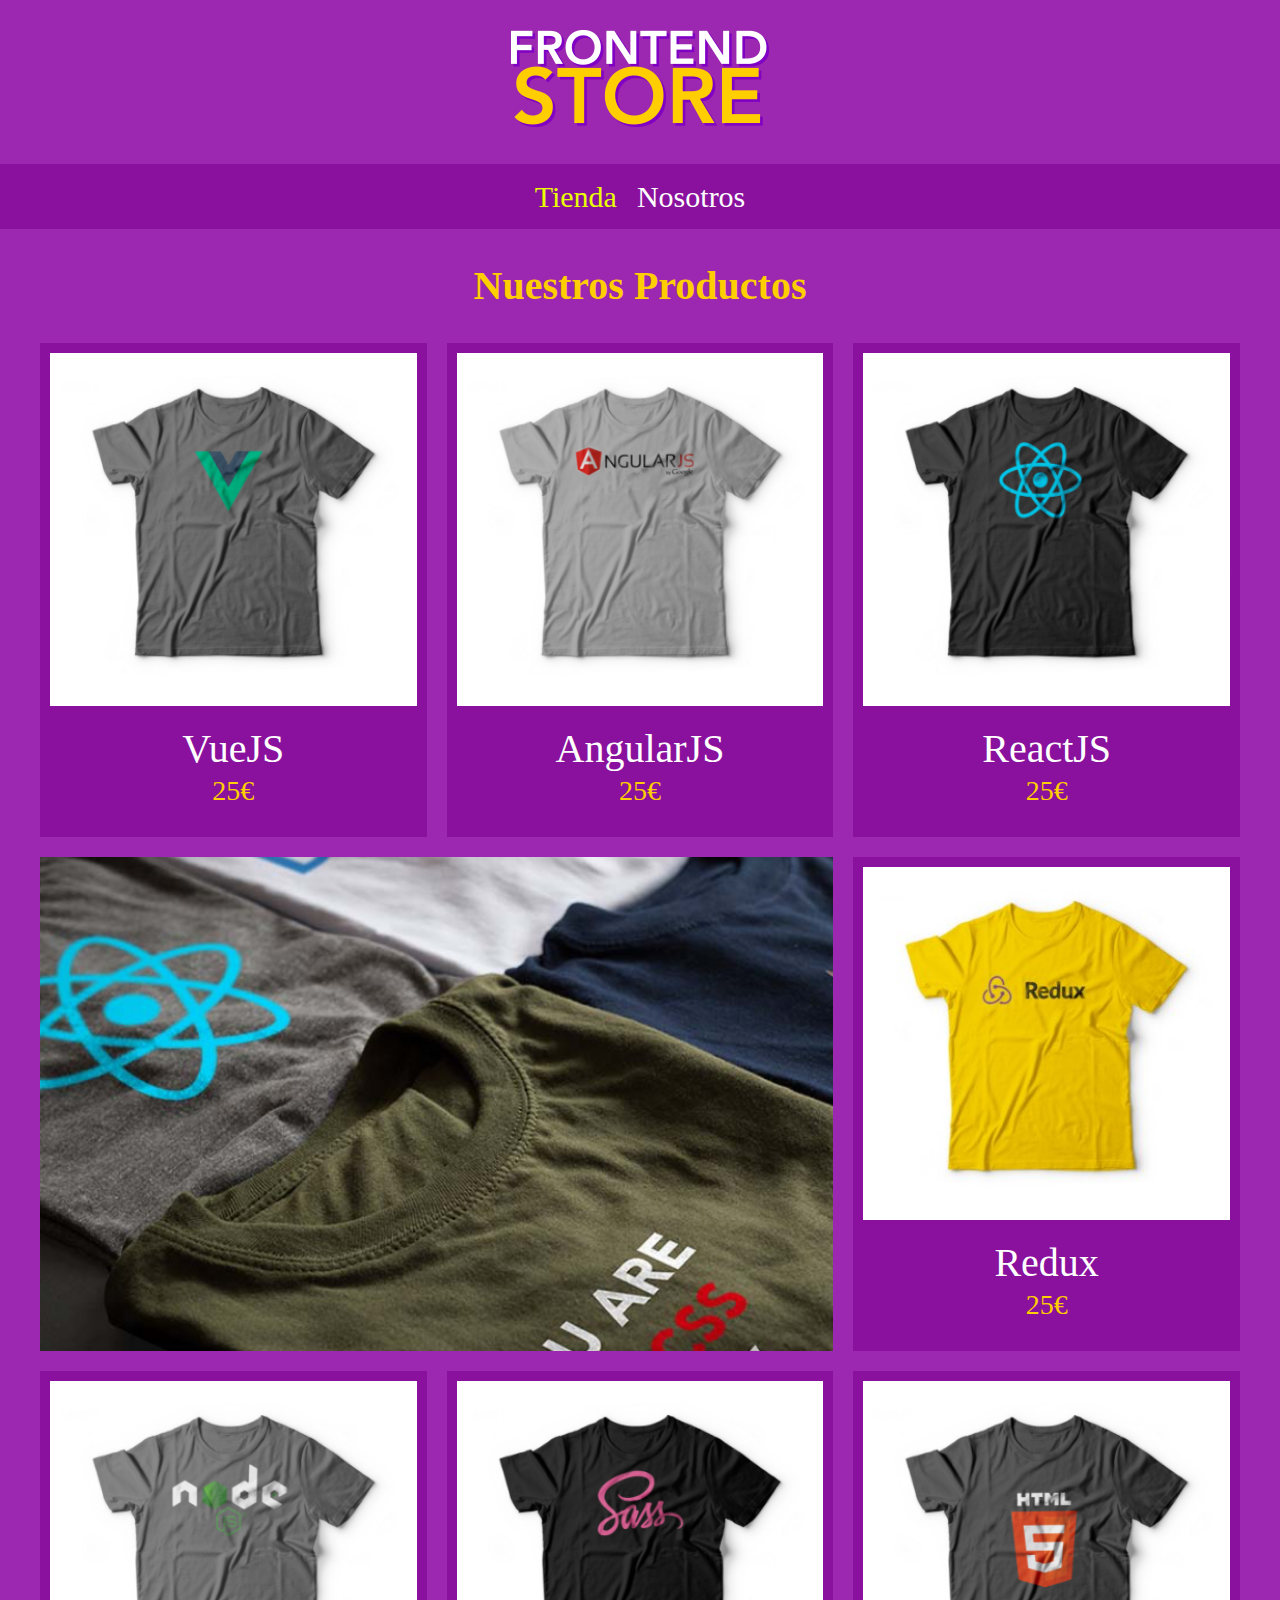
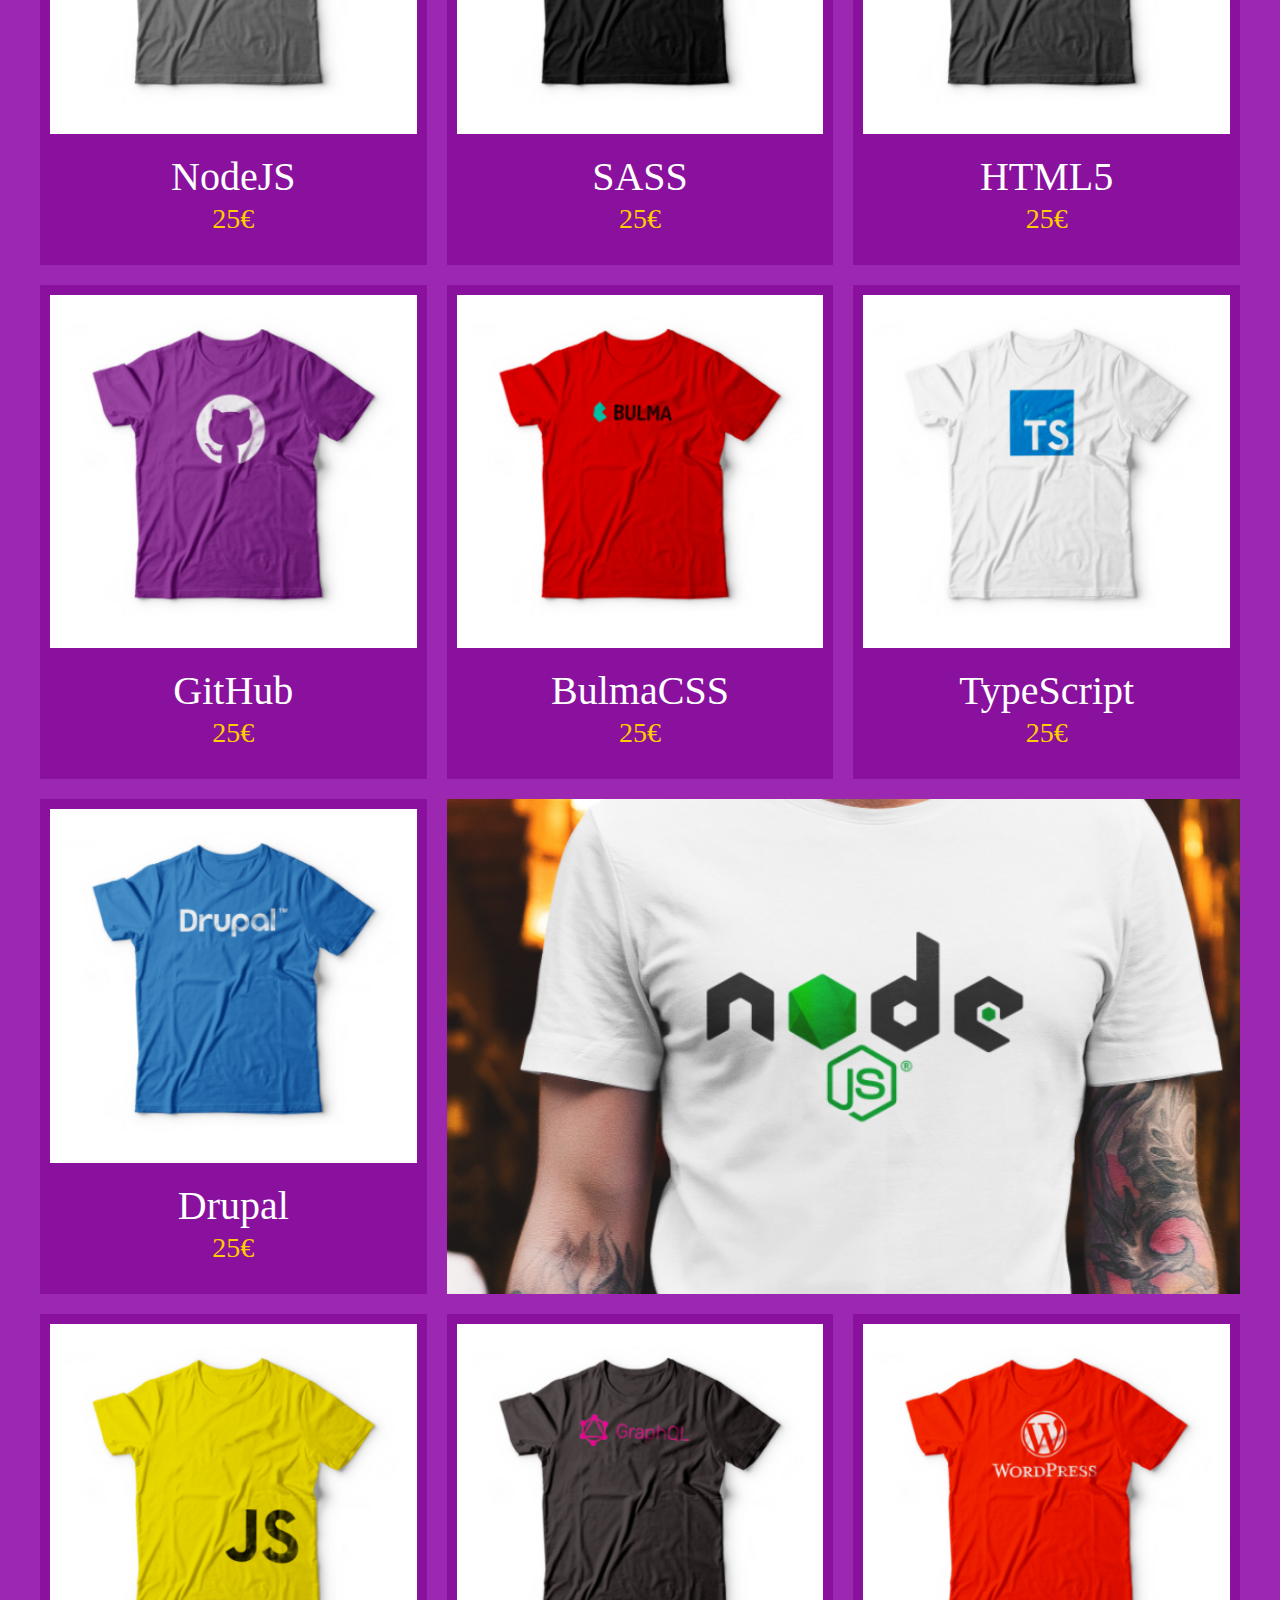
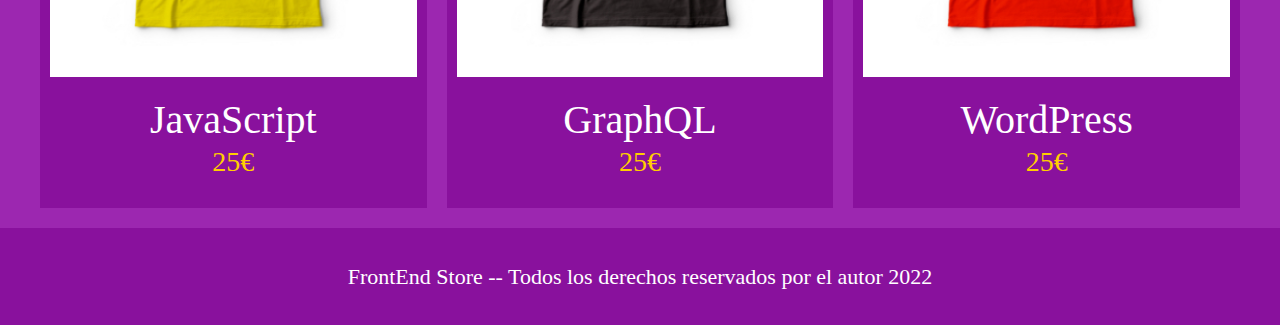
<file: index.html>
<!DOCTYPE html>
<html lang="en">
<head>
    <meta charset="UTF-8">
    <meta http-equiv="X-UA-Compatible" content="IE=edge">
    <meta name="viewport" content="width=device-width, initial-scale=1.0">
    <title>FrontEnd Store</title>
    <link rel="stylesheet" href="css/normalize.css">
    <link href="https://fonts.googleapis.com/css2?family=Staatliches&display=swap" rel="stylesheet">
    <link rel="stylesheet" href="css/index.css">
</head>
<body>
    <header class="header">
        <a href="index.html"><img class="header__logo" src="img/logo.png" alt="Logotipo"></a>
    </header>
    
    <nav class="navegacion">
        <a class="navegacion__enlace navegacion__enlace--activo" href="index.html">Tienda</a>
        <a class="navegacion__enlace" href="nosotros.html">Nosotros</a>
    </nav>

    <main class="contenedor">
        <h1>Nuestros Productos</h1>

        <div class="grid">
            <div class="producto">
                <a href="producto.html">
                    <img class="producto__imagen" src="img/1.jpg" alt="Imagen Camiseta">
                    <div class="producto__informacion">
                        <p class="producto__nombre">VueJS</p>
                        <p class="producto__precio">25€</p>
                    </div>
                </a>
            </div>

            <div class="producto">
                <a href="producto.html">
                    <img class="producto__imagen" src="img/2.jpg" alt="Imagen Camiseta">
                    <div class="producto__informacion">
                        <p class="producto__nombre">AngularJS</p>
                        <p class="producto__precio">25€</p>
                    </div>
                </a>
            </div>

            <div class="producto">
                <a href="producto.html">
                    <img class="producto__imagen" src="img/3.jpg" alt="Imagen Camiseta">
                    <div class="producto__informacion">
                        <p class="producto__nombre">ReactJS</p>
                        <p class="producto__precio">25€</p>
                    </div>
                </a>
            </div>

            <div class="producto">
                <a href="producto.html">
                    <img class="producto__imagen" src="img/4.jpg" alt="Imagen Camiseta">
                    <div class="producto__informacion">
                        <p class="producto__nombre">Redux</p>
                        <p class="producto__precio">25€</p>
                    </div>
                </a>
            </div>

            <div class="producto">
                <a href="producto.html">
                    <img class="producto__imagen" src="img/5.jpg" alt="Imagen Camiseta">
                    <div class="producto__informacion">
                        <p class="producto__nombre">NodeJS</p>
                        <p class="producto__precio">25€</p>
                    </div>
                </a>
            </div>

            <div class="producto">
                <a href="producto.html">
                    <img class="producto__imagen" src="img/6.jpg" alt="Imagen Camiseta">
                    <div class="producto__informacion">
                        <p class="producto__nombre">SASS</p>
                        <p class="producto__precio">25€</p>
                    </div>
                </a>
            </div>

            <div class="producto">
                <a href="producto.html">
                    <img class="producto__imagen" src="img/7.jpg" alt="Imagen Camiseta">
                    <div class="producto__informacion">
                        <p class="producto__nombre">HTML5</p>
                        <p class="producto__precio">25€</p>
                    </div>
                </a>
            </div>

            <div class="producto">
                <a href="producto.html">
                    <img class="producto__imagen" src="img/8.jpg" alt="Imagen Camiseta">
                    <div class="producto__informacion">
                        <p class="producto__nombre">GitHub</p>
                        <p class="producto__precio">25€</p>
                    </div>
                </a>
            </div>

            <div class="producto">
                <a href="producto.html">
                    <img class="producto__imagen" src="img/9.jpg" alt="Imagen Camiseta">
                    <div class="producto__informacion">
                        <p class="producto__nombre">BulmaCSS</p>
                        <p class="producto__precio">25€</p>
                    </div>
                </a>
            </div>

            <div class="producto">
                <a href="producto.html">
                    <img class="producto__imagen" src="img/10.jpg" alt="Imagen Camiseta">
                    <div class="producto__informacion">
                        <p class="producto__nombre">TypeScript</p>
                        <p class="producto__precio">25€</p>
                    </div>
                </a>
            </div>

            <div class="producto">
                <a href="producto.html">
                    <img class="producto__imagen" src="img/11.jpg" alt="Imagen Camiseta">
                    <div class="producto__informacion">
                        <p class="producto__nombre">Drupal</p>
                        <p class="producto__precio">25€</p>
                    </div>
                </a>
            </div>

            <div class="producto">
                <a href="producto.html">
                    <img class="producto__imagen" src="img/12.jpg" alt="Imagen Camiseta">
                    <div class="producto__informacion">
                        <p class="producto__nombre">JavaScript</p>
                        <p class="producto__precio">25€</p>
                    </div>
                </a>
            </div>

            <div class="producto">
                <a href="producto.html">
                    <img class="producto__imagen" src="img/13.jpg" alt="Imagen Camiseta">
                    <div class="producto__informacion">
                        <p class="producto__nombre">GraphQL</p>
                        <p class="producto__precio">25€</p>
                    </div>
                </a>
            </div>

            <div class="producto">
                <a href="producto.html">
                    <img class="producto__imagen" src="img/14.jpg" alt="Imagen Camiseta">
                    <div class="producto__informacion">
                        <p class="producto__nombre">WordPress</p>
                        <p class="producto__precio">25€</p>
                    </div>
                </a>
            </div>

            <div class="grafico grafico--camisas"></div>
            
            <div class="grafico grafico--node"></div>

        </div>
    </main>

    <footer class="footer">
        <p class="footer__texto">FrontEnd Store -- Todos los derechos reservados por el autor 2022</p>
    </footer>


</body>
</html>
</file>
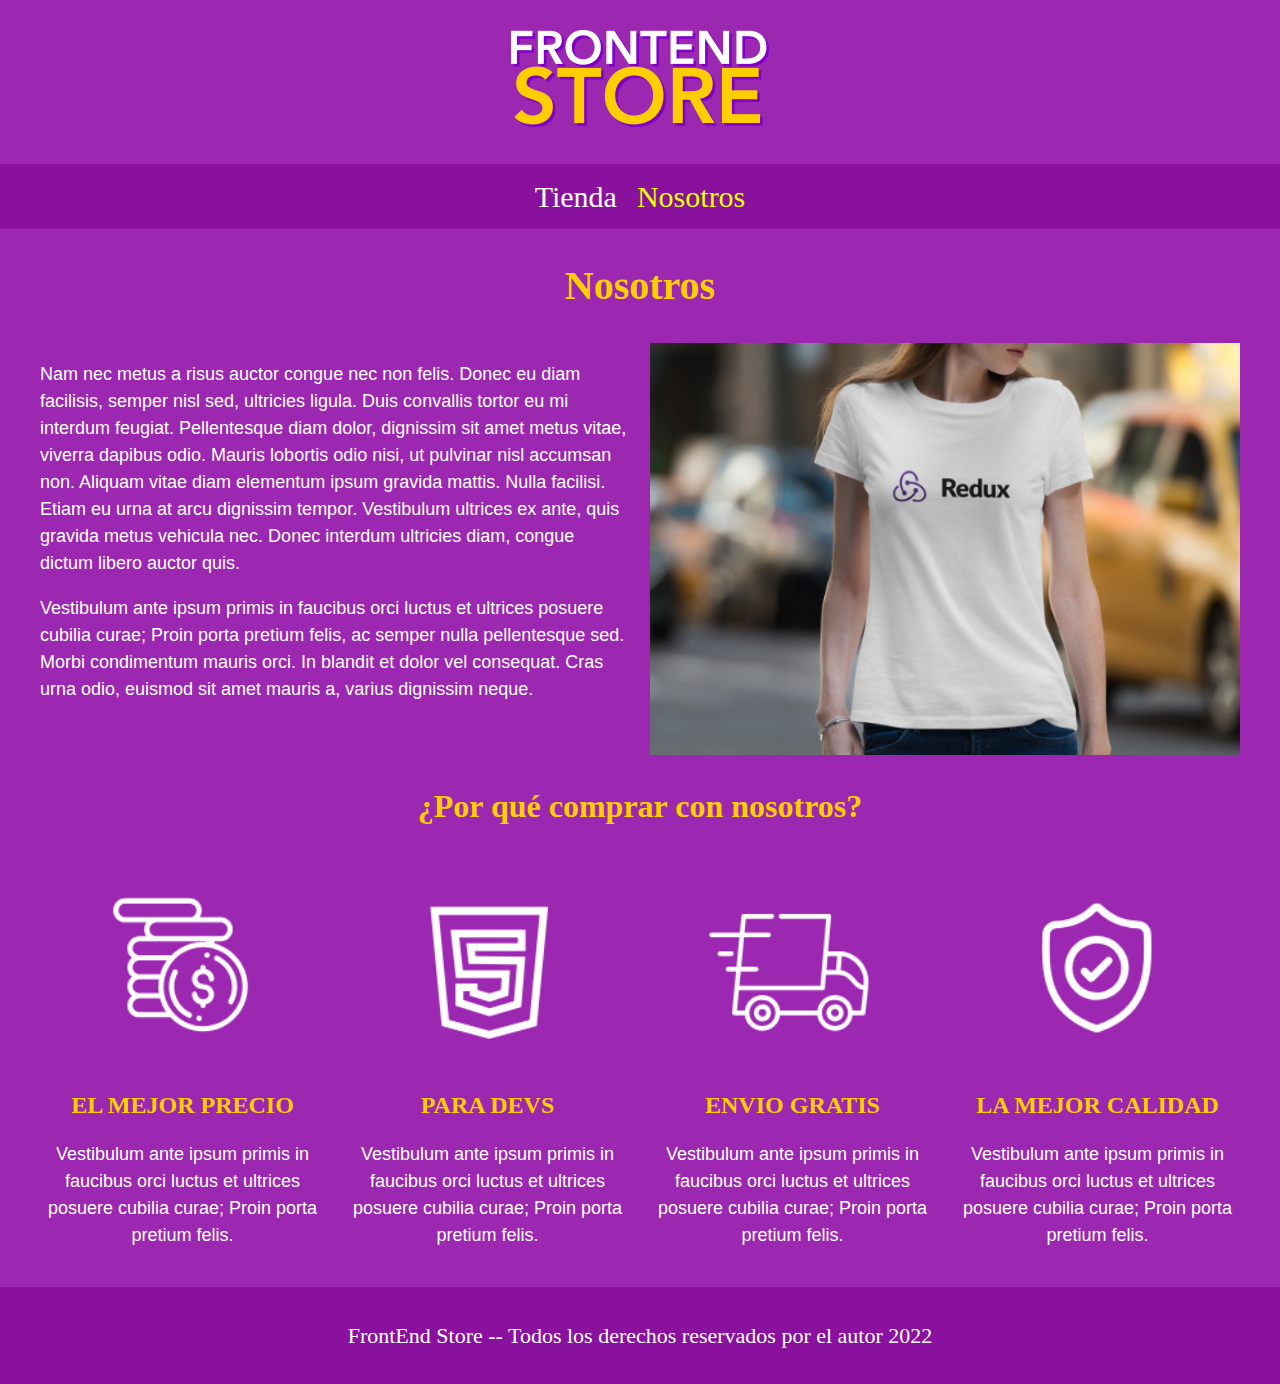
<file: nosotros.html>
<!DOCTYPE html>
<html lang="en">
<head>
    <meta charset="UTF-8">
    <meta http-equiv="X-UA-Compatible" content="IE=edge">
    <meta name="viewport" content="width=device-width, initial-scale=1.0">
    <title>FrontEnd Store</title>
    <link rel="stylesheet" href="css/normalize.css">
    <link href="https://fonts.googleapis.com/css2?family=Staatliches&display=swap" rel="stylesheet">
    <link rel="stylesheet" href="css/index.css">
</head>
<body>
    <header class="header">
        <a href="index.html"><img class="header__logo" src="img/logo.png" alt="Logotipo"></a>
    </header>
    
    <nav class="navegacion">
        <a class="navegacion__enlace" href="index.html">Tienda</a>
        <a class="navegacion__enlace navegacion__enlace--activo" href="nosotros.html">Nosotros</a>
    </nav>

    <main class="contenedor">
        <h1>Nosotros</h1>

        <div class="nosotros">
            <div class="nosotros__contenido">
                <p>Nam nec metus a risus auctor congue nec non felis. Donec eu diam facilisis, semper nisl sed, ultricies ligula. Duis convallis tortor eu mi interdum feugiat. Pellentesque diam dolor, dignissim sit amet metus vitae, viverra dapibus odio. Mauris lobortis odio nisi, ut pulvinar nisl accumsan non. Aliquam vitae diam elementum ipsum gravida mattis. Nulla facilisi. Etiam eu urna at arcu dignissim tempor. Vestibulum ultrices ex ante, quis gravida metus vehicula nec. Donec interdum ultricies diam, congue dictum libero auctor quis.</p>

                <p>Vestibulum ante ipsum primis in faucibus orci luctus et ultrices posuere cubilia curae; Proin porta pretium felis, ac semper nulla pellentesque sed. Morbi condimentum mauris orci. In blandit et dolor vel consequat. Cras urna odio, euismod sit amet mauris a, varius dignissim neque.</p>
            </div>
            <img class="nosotros__imagen" src="img/nosotros.jpg" alt="imagen nosotros">
        </div>
    </main>

    <section class="contenedor comprar">
        <h2 class="comprar__titulo">¿Por qué comprar con nosotros?</h2>

        <div class="bloques">
            <div class="bloque">
                <img class="bloque__imagen" src="img/icono_1.png" alt="Icono 1 -- Por qué comprar">
                <h3 class="bloque__titulo">EL MEJOR PRECIO</h3>
                <p>Vestibulum ante ipsum primis in faucibus orci luctus et ultrices posuere cubilia curae; Proin porta pretium felis.</p>
            </div>

            <div class="bloque">
                <img class="bloque__imagen" src="img/icono_2.png" alt="Icono 2 -- Para Devs">
                <h3 class="bloque__titulo">PARA DEVS</h3>
                <p>Vestibulum ante ipsum primis in faucibus orci luctus et ultrices posuere cubilia curae; Proin porta pretium felis.</p>
            </div>
            
            <div class="bloque">
                <img class="bloque__imagen" src="img/icono_3.png" alt="Icono 3 -- Envio Gratis">
                <h3 class="bloque__titulo">ENVIO GRATIS</h3>
                <p>Vestibulum ante ipsum primis in faucibus orci luctus et ultrices posuere cubilia curae; Proin porta pretium felis.</p>
            </div>
            
            <div class="bloque">
                <img class="bloque__imagen" src="img/icono_4.png" alt="Icono 4 -- La mejor calidad">
                <h3 class="bloque__titulo">LA MEJOR CALIDAD</h3>
                <p>Vestibulum ante ipsum primis in faucibus orci luctus et ultrices posuere cubilia curae; Proin porta pretium felis.</p>
            </div>
        </div>
    </section>

    <footer class="footer">
        <p class="footer__texto">FrontEnd Store -- Todos los derechos reservados por el autor 2022</p>
    </footer>


</body>
</html>
</file>
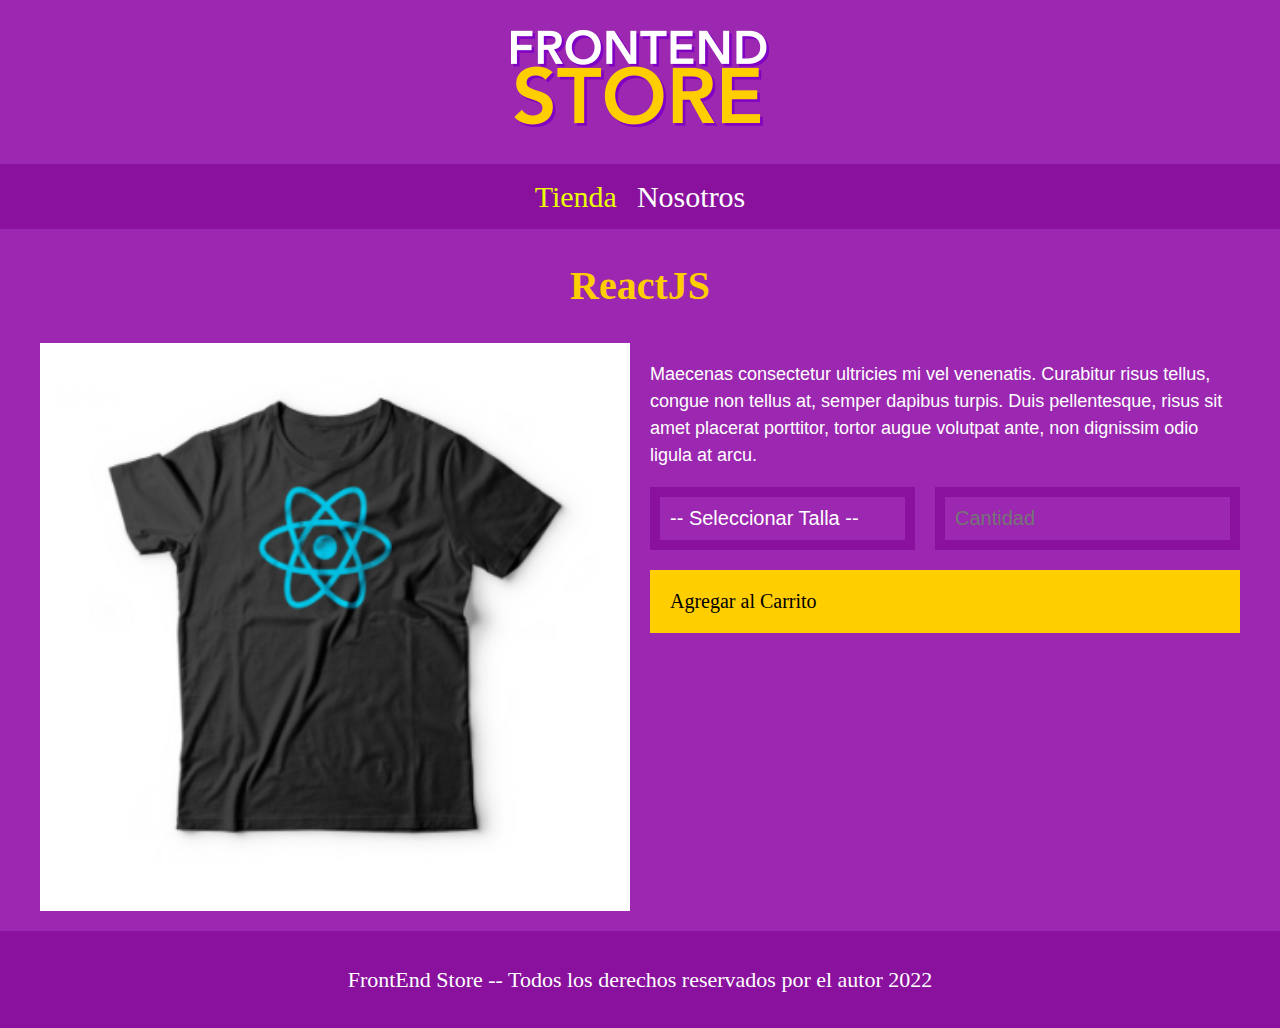
<file: producto.html>
<!DOCTYPE html>
<html lang="en">
<head>
    <meta charset="UTF-8">
    <meta http-equiv="X-UA-Compatible" content="IE=edge">
    <meta name="viewport" content="width=device-width, initial-scale=1.0">
    <title>FrontEnd Store</title>
    <link rel="stylesheet" href="css/normalize.css">
    <link href="https://fonts.googleapis.com/css2?family=Staatliches&display=swap" rel="stylesheet">
    <link rel="stylesheet" href="css/index.css">
</head>
<body>
    <header class="header">
        <a href="index.html"><img class="header__logo" src="img/logo.png" alt="Logotipo"></a>
    </header>
    
    <nav class="navegacion">
        <a class="navegacion__enlace navegacion__enlace--activo" href="index.html">Tienda</a>
        <a class="navegacion__enlace" href="nosotros.html">Nosotros</a>
    </nav>

    <main class="contenedor">
        <h1>ReactJS</h1>

        <div class="camisa">
            <img src="img/3.jpg" alt="ReactJS">

            <div class="camisa__contenido">
                <p>Maecenas consectetur ultricies mi vel venenatis. Curabitur risus tellus, congue non tellus at, semper dapibus turpis. Duis pellentesque, risus sit amet placerat porttitor, tortor augue volutpat ante, non dignissim odio ligula at arcu.</p>

                <form class="formulario">
                    <select class="formulario__campo">
                        <option disabled selected>-- Seleccionar Talla --</option>
                       <option>XS</option>
                       <option>S</option>
                       <option>M</option>
                       <option>L</option>
                       <option>XL</option>
                    </select>
                    <input class="formulario__campo" type="number" placeholder="Cantidad" min="1">
                    <input class="formulario__sumit" type="sumit" value="Agregar al Carrito">
                </form>
            </div>
        </div>

    </main>

    <footer class="footer">
        <p class="footer__texto">FrontEnd Store -- Todos los derechos reservados por el autor 2022</p>
    </footer>


</body>
</html>
</file>
<file: css/index.css>
:root{
    --primario: #9C27B0;
    --primarioOscuro: #89119D;
    --secundario: #FFCE00;
    --secundarioOscuro: rgb(233, 287, 2);
    --blanco: #FFF;
    --negro: #000;

    --fuentePrincipal: 'Staatliches' cursive;
}

html{
    box-sizing: border-box;
    font-size: 62.5%;
}

*, *:before, *:after {
    box-sizing: inherit;
}

/* Globales */
body{
    background-color: var(--primario);
    font-size: 1.6rem;
    line-height: 1.5; /* Interlineado */
}

p{
    font-size: 1.8rem;
    font-family: Arial, Helvetica, sans-serif;
    color: var(--blanco);
}

a{
    text-decoration: none;
}

img{
    width: 100%;
}

.contenedor{
    max-width: 120rem;
    margin: 0 auto;
}

h1{
    font-size: 4rem;
}

h2{
    font-size: 3.2rem;
}

h3{
    font-size: 2.4rem;
}

h1, h2, h3{
    text-align: center;
    color: var(--secundario);
    font-family: var(--fuentePrincipal);
}

/* Footer */
.footer{
    background-color: var(--primarioOscuro);
    padding: 1rem;
    margin-top: 2rem;
}

.footer__texto{
    font-family: var(--fuentePrincipal);
    text-align: center;
    font-size: 2.2rem;
}

/* Header */
.header{
    display: flex;
    justify-content: center;
}

.header__logo{
    margin: 3rem 0;
}

/* Navegación Principal */
.navegacion{
    background-color: var(--primarioOscuro);
    padding: 1rem 0;
    display: flex;
    justify-content: center;
    gap: 2rem; /* Forma de separar elementos consecutivos -- No soportada por todos las plataformas o servidores web */

}

.navegacion__enlace{
    font-family: var(--fuentePrincipal);
    color: var(--blanco);
    font-size: 3rem;
}

/* ANTIGUA FORMA DE SEPARAR ELEMENTOS
.navegacion__enlace:last-of-type{
    margin-right: 0;
} 
*/

.navegacion__enlace--activo,
.navegacion__enlace:hover{
    color: var(--secundarioOscuro);
}

/* Grid */
.grid{
    display: grid;
    grid-template-columns: repeat(2, 1fr);
    gap: 2rem;
}

@media (min-width: 768px) {
    .grid{
        grid-template-columns: repeat(3, 1fr);
    }
}

/* Productos */
.producto{
    background-color: var(--primarioOscuro);
    padding: 1rem;
}

.producto__nombre{
    font-size: 4rem;
}

.producto__precio{
    font-size: 2.8rem;
    color: var(--secundario);
}

.producto__nombre,
.producto__precio{
    font-family: var(--fuentePrincipal);
    margin: 3rem 0;
    text-align: center;
    line-height: 1.2rem;
}

/* Gráficos */

.grafico{
    min-height: 30rem;
    background-repeat: no-repeat;
    background-size: cover;
    grid-column: 1 / 3;
}

.grafico--camisas{
    grid-row: 2 / 3;
    background-image: url(../img/grafico1.jpg);
}

.grafico--node{
    grid-row: 8 / 9;
    background-image: url(../img/grafico2.jpg);
}

@media (min-width: 768px) {
    .grafico--node{
        grid-row: 5 / 6;
        grid-column: 2 / 4;
    }
}

/* Nosotros */

.nosotros{
    display: grid;
    grid-template-rows: repeat(2, auto);
}
@media (min-width: 768px) {
    .nosotros{
        grid-template-columns: repeat(2, 1fr);
        column-gap: 2rem;
    }
}

.nosotros__imagen{
    grid-row: 1 / 2;
}

@media (min-width: 768px) {
    .nosotros__imagen{
        grid-column: 2 / 3;
    }
}

/* Bloques */

.bloques{
    display: grid;
    grid-template-columns: repeat(2, 1fr);
    gap: 2rem;
}

@media (min-width: 768px) {
    .bloques{
        grid-template-columns: repeat(4, 1fr); 
    }
}

.bloque{
    text-align: center;
}

.bloque__titulo{
    margin: 0;
}

/* Página del Producto */

@media (min-width: 768px) {
    .camisa{
        display: grid;
        grid-template-columns: repeat(2, 1fr);
        column-gap: 2rem;
    }
}

.formulario{
    display: grid;
    grid-template-columns: repeat(2, 1fr);
    gap: 2rem;
}

.formulario__campo{
    border: 1rem solid var(--primarioOscuro);
/*  border-color: var(--primarioOscuro);
    border-width: 1rem;
    border-style: solid; */ 
    background-color: transparent;
    color: var(--blanco);
    font-size: 2rem;
    font-family: Arial, Helvetica, sans-serif;
    padding: 1rem;
    appearance: none;
}

.formulario__sumit{
    background-color: var(--secundario);
    border: none;
    font-size: 2rem;
    font-family: var(--fuentePrincipal);
    padding: 2rem;
    transition: background-color .3s ease;
    grid-column: 1 / 3;
}

.formulario__sumit:hover{
    cursor: pointer;
    background-color: var(--secundarioOscuro);
}
</file>
